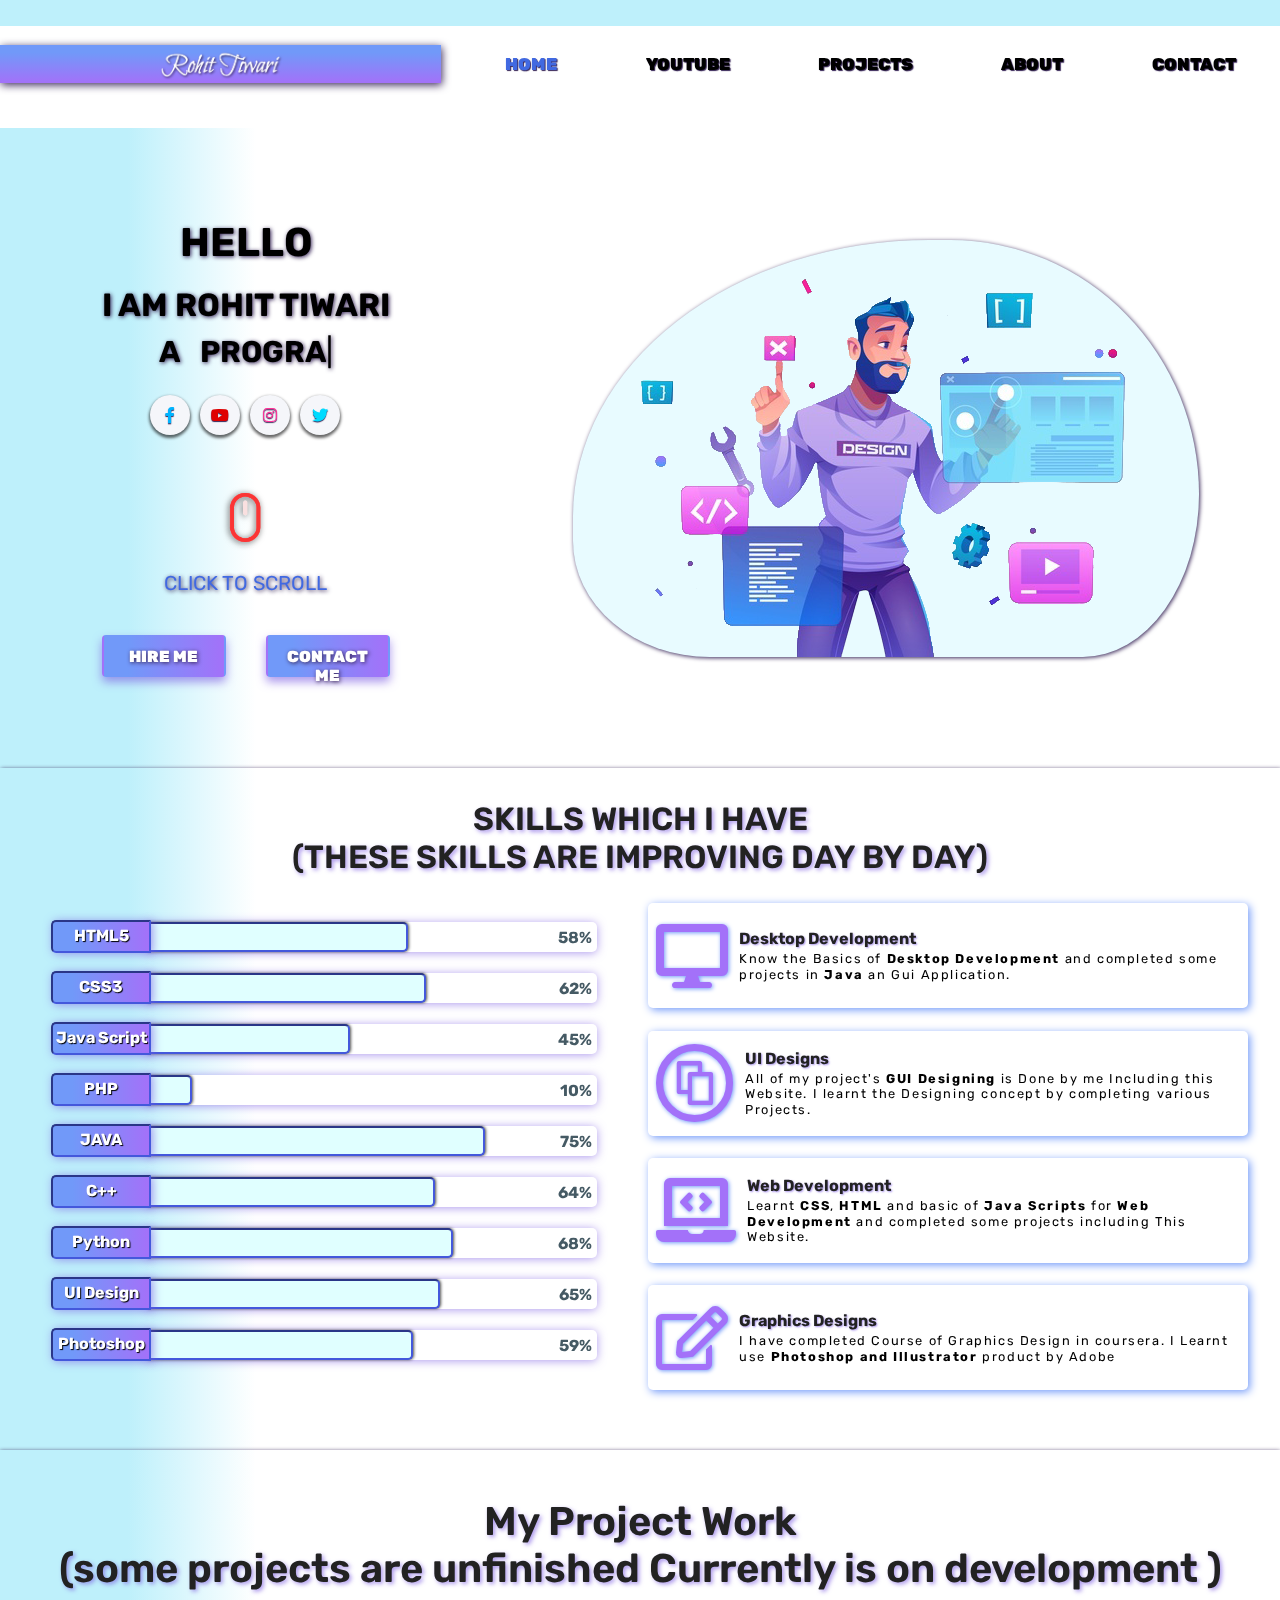
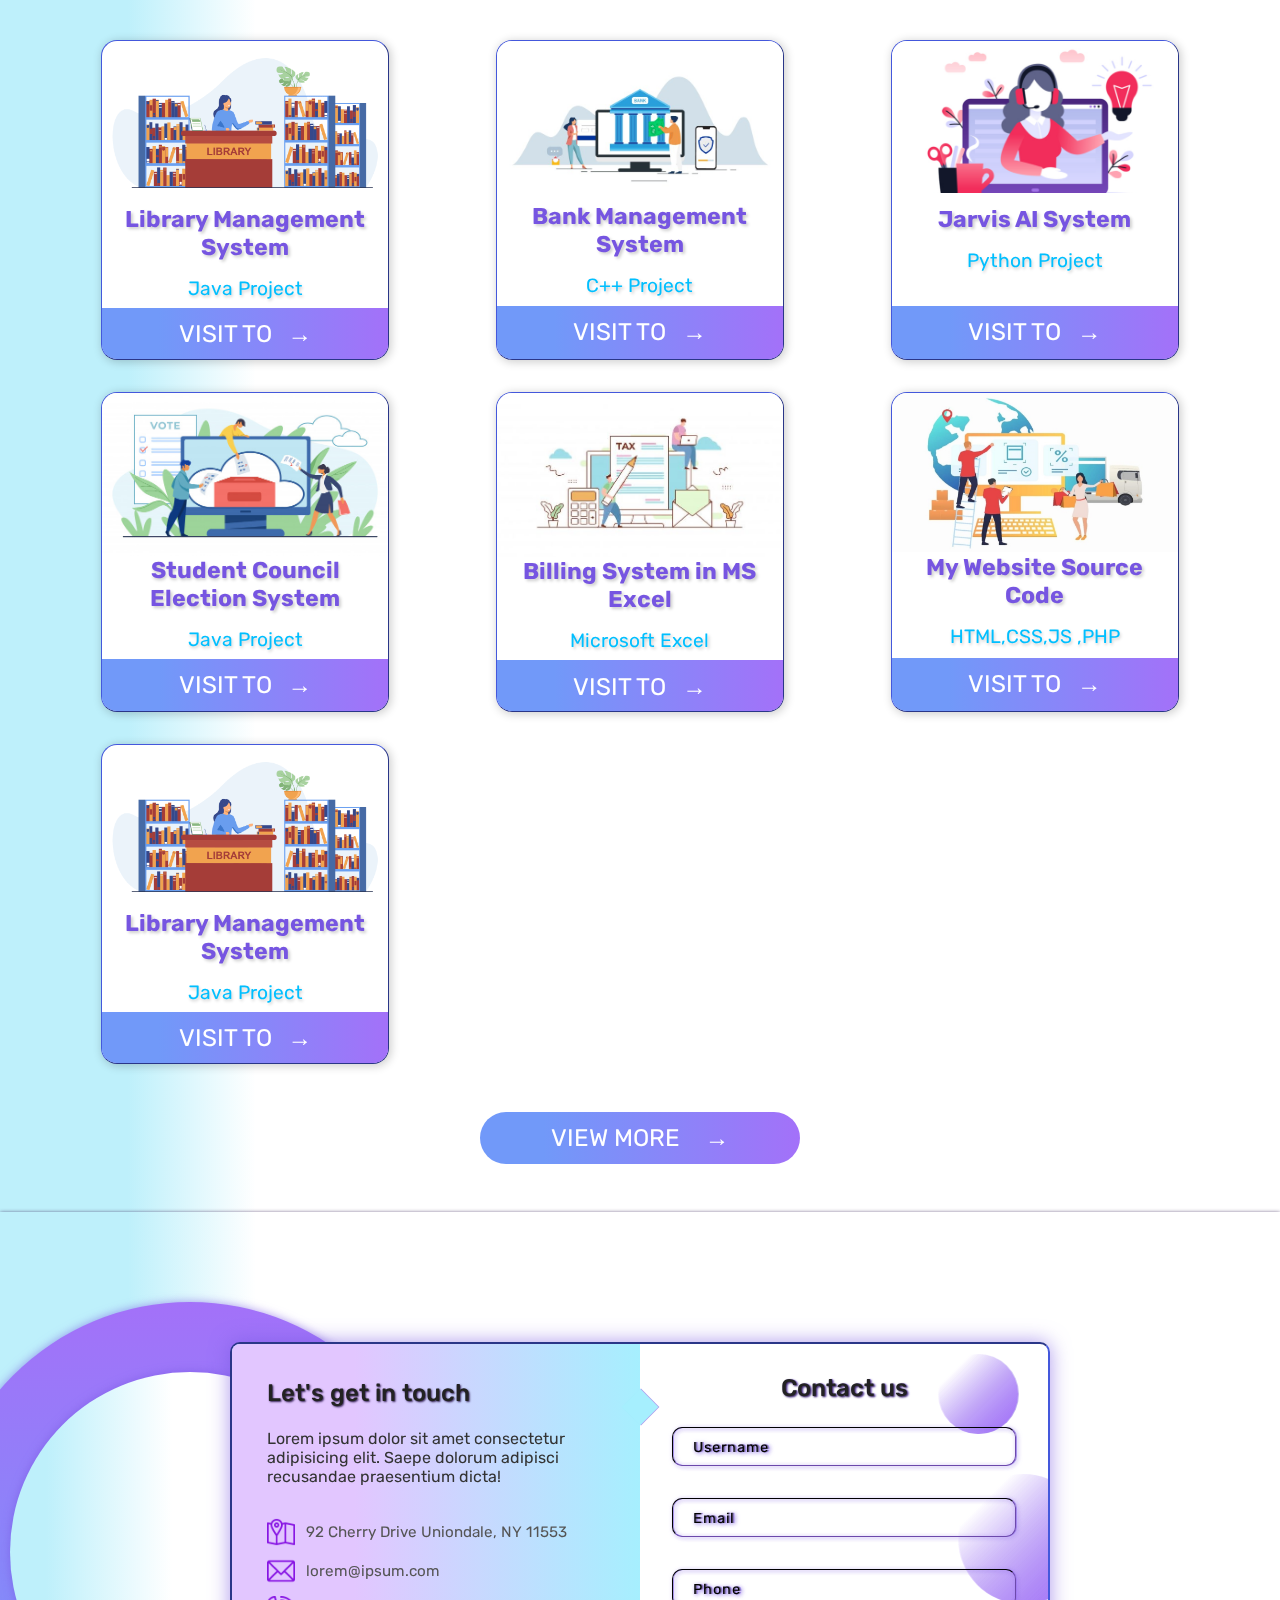
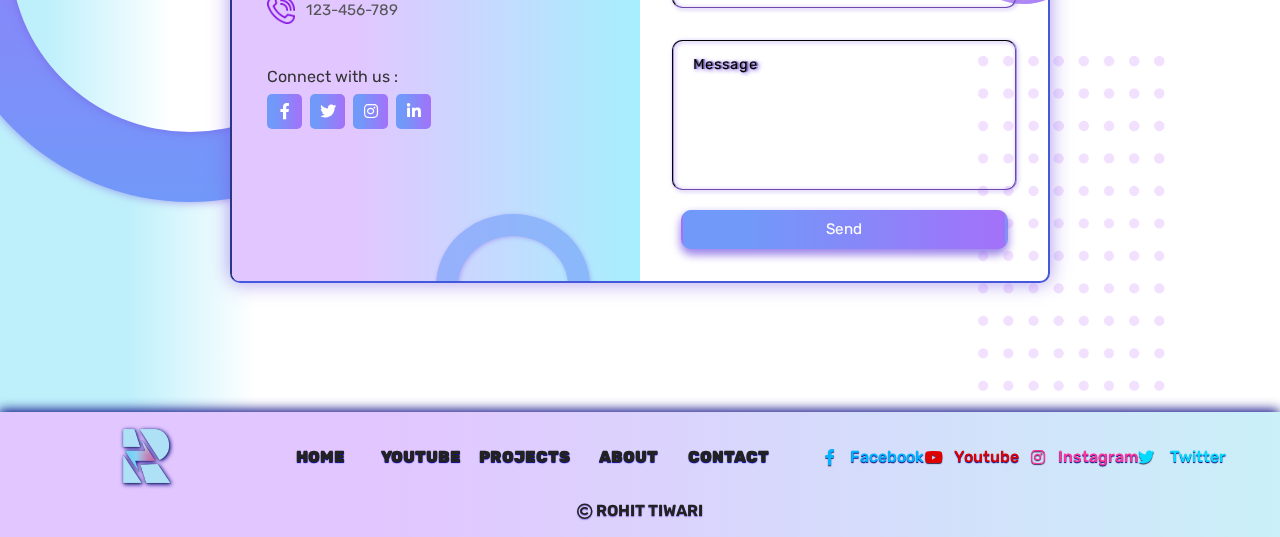
<file: index.html>
<!DOCTYPE html>
<html lang="en">
<head>
    <meta charset="utf-8">
    <meta http-equiv="X-UA-Compatible" content="IE=edge">
    <title>ROHIT TIWARI</title>
    <link rel="shortcut icon" href="./media/logo.png">
    <meta name="description" content="This is a Website for Tech and Gaming Youtuber Mr Rohit Tiwari. Website for Youtube Channel GT Hunter, Here all the Tech and Gaming Related information and Download links for all stuff used in the videos.">
    <meta name="viewport" content="width=device-width, initial-scale=1">
    <link rel="stylesheet" href="style.css">
    <link href="https://fonts.googleapis.com/css2?family=Rubik:wght@300&display=swap" rel="stylesheet">
    <link rel="stylesheet" href="https://pro.fontawesome.com/releases/v5.10.0/css/all.css" />
    <script type="text/javascript" src="./js/typed.js"></script>
    <script type="text/javascript" src="./js/aos.js"></script>
    <script src="https://code.jquery.com/jquery-3.6.0.js"></script>

</head>
<body onload="loader()" >

    <!----------------------Loader Of The Website--------------------------------->
    <div class="load" id='loading'>
        <img class="img" src="./media/loader.gif" alt="" />
    </div>
    <!----------------------Loader Of The Website--------------------------------->





    <!----------------------Header Section of the Website--------------------------------->
    <header>
        <section class="nav-section">
            <div class="logo">
                <img  src="./media/signature.png" alt="Rohit Tiwari" />
            </div>
            <nav>
                <a href="index.html">HOME</a>
                <a href="https://www.youtube.com">YOUTUBE</a>
                <a href="./project/projects.html">PROJECTS</a>
                <a href="#section-1">ABOUT</a>
                <a href="#contacts">CONTACT</a>
            </nav>
        </section>
        <main class ="main-head">
            <div class="left-side">
                <h3>Hello</h3>
                <h1>I am Rohit Tiwari</h1>
                <div class="type">
                    <h1 style="padding-right: 20px">A </h1>
                    <h1 class="typed-string"></h1>
                </div>
                <div class="back-base">
                    <a class="social facebook" href="https://www.facebook.com/gthunter.in" target="_blank">
                        <i class="fab fa-facebook-f fb"> </i></a>
                    <a class="social youtube" href="https://www.youtube.com/channel/UCxVkR8P6jKJsGHDd6ftiBJw" target="_blank">
                        <i class="fab fa-youtube yt"> </i></a>
                    <a class="social instagram insta" href="https://www.instagram.com/gthunter.in/" target="_blank">
                        <i class="fab fa-instagram"> </i></a>
                    <a class="social twitter tweet" href="https://twitter.com/YT_GTHunter" target="_blank">
                        <i class="fab fa-twitter"> </i></a>
                </div>
                <a class="scroll-im" href="#section-1"> <img class="scroll" src="./media/1.gif" alt="">
                    <div> Click To Scroll</div>
                </a>
                <div class="btn">
                    <a href="#contacts">Hire Me</a>
                    <a href="#contacts">Contact Me</a>
                </div>
            </div>
            <div class="right-side">
                <img  class="right-side-img" src="./media/Image%20Developer.png" alt="">
            </div>
        </main>
    </header>
    <!----------------------Header Section of the Website--------------------------------->



    <!---------------------- Section Skills-------------------------->
    <section id="section-1">
        <div>
            <h1 class="s-text">Skills Which I have<br>(These Skills Are improving day by day)</h1>
        </div>
        <div class="skill-main">
            <div class="l-card-1">
                <div class="main">
                    <div class="progress-bar">
                        <div class="title h-color">HTML5</div>
                        <div class="progress color html"></div>
                        <div class="progress_value hv">58%</div>
                    </div>
                    <div class="progress-bar">
                        <div class="title h-color">CSS3</div>
                        <div class="progress color css"></div>
                        <div class="progress_value csv">62%</div>
                    </div>
                    <div class="progress-bar">
                        <div class="title h-color">Java Script</div>
                        <div class="progress color js"></div>
                        <div class="progress_value jsv">45%</div>
                    </div>
                    <div class="progress-bar">
                        <div class="title h-color">PHP</div>
                        <div class="progress color php"></div>
                        <div class="progress_value phv">10%</div>
                    </div>

                    <div class="progress-bar">
                        <div class="title h-color">JAVA</div>
                        <div class="progress color java"></div>
                        <div class="progress_value jv">75%</div>
                    </div>

                    <div class="progress-bar">
                        <div class="title h-color">C++</div>
                        <div class="progress color cpp"></div>
                        <div class="progress_value cpv">64%</div>
                    </div>

                    <div class="progress-bar">
                        <div class="title h-color">Python</div>
                        <div class="progress color python"></div>
                        <div class="progress_value pv">68%</div>
                    </div>

                    <div class="progress-bar">
                        <div class="title h-color">UI Design</div>
                        <div class="progress color ui"></div>
                        <div class="progress_value uiv">65%</div>
                    </div>

                    <div class="progress-bar">
                        <div class="title h-color">Photoshop</div>
                        <div class="progress color ps"></div>
                        <div class="progress_value psv">59%</div>
                    </div>
                </div>
            </div>

            <div class="l-card-2">
                <div class="c-card">
                    <i class="fas fa-4x fa-desktop"></i>
                    <div class="c-con">
                        <h1>Desktop Development</h1>
                        <p>Know the Basics of <strong> Desktop Development</strong> and completed some projects in <strong>Java</strong> an Gui Application.</p>
                    </div>
                </div>
                <div class="c-card">
                    <i class="fab fa-5x fa-creative-commons-share"></i>
                    <div class="c-con">
                        <h1>UI Designs</h1>
                        <p>All of my project's <strong>GUI Designing</strong> is Done by me Including this Website. I learnt the Designing concept by completing various Projects.</p>
                    </div>
                </div>
                <div class="c-card">
                    <i class="fas fa-4x fa-laptop-code"></i>
                    <div class="c-con">
                        <h1>Web Development</h1>
                        <p>Learnt <strong>CSS</strong>, <strong>HTML</strong> and basic of <strong>Java Scripts</strong> for <strong>Web Development</strong> and completed some projects including This Website.</p>
                    </div>
                </div>
                <div class="c-card">
                    <i class="far fa-4x fa-edit"></i>
                    <div class="c-con">
                        <h1>Graphics Designs</h1>
                        <p>I have completed Course of Graphics Design in coursera. I Learnt use <strong>Photoshop and Illustrator</strong> product by Adobe</p>
                    </div>
                </div>
            </div>
        </div>
    </section>
    <!---------------------- Section Skills-------------------------->





    <!---------------------- Section My Projects-------------------------->
    <section id="section-2">

        <div class="service-head">
            <h1>My Project Work<br>(some projects are unfinished Currently is on development )</h1>
        </div>
        <main class="project-grid">
            <article class="project-cards">
                <img class="card-img" src="media/library.png" alt="">
                <div class="card-label">
                    <h1 class="title3"> Library Management System </h1>
                    Java Project
                </div>
                <a href="project/lms.html" class="card-bottom">Visit to <span>&rarr;</span></a>
            </article>
            <article class="project-cards">
                <img class="card-img" src="media/Bank.jpg" alt="">
                <div class="card-label">
                    <h1 class="title3"> Bank Management System </h1>
                    C++ Project
                </div>
                <a href="project/bms.html" class="card-bottom">Visit to <span>&rarr;</span></a>
            </article>
            <article class="project-cards">
                <img class="card-img" src="./media/jarvisai.jpg" alt="">
                <div class="card-label">
                    <h1 class="title3"> Jarvis AI System </h1>
                    Python Project
                </div>
                <a href="project/sec.html" class="card-bottom">Visit to <span>&rarr;</span></a>
            </article>
            <article class="project-cards">
                <img class="card-img" src="./media/elect.jpg" alt="">
                <div class="card-label">
                    <h1 class="title3">Student Council Election System</h1>
                    Java Project
                </div>
                <a href="project/sec.html" class="card-bottom">Visit to <span>&rarr;</span></a>
            </article>
            <article class="project-cards">
                <img class="card-img" src="./media/excel.jpg" alt="">
                <div class="card-label">
                    <h1 class="title3">Billing System in MS Excel</h1>
                    Microsoft Excel
                </div>
                <a href="project/sec.html" class="card-bottom">Visit to <span>&rarr;</span></a>
            </article>
            <article class="project-cards">
                <img class="card-img" src="./media/Website.jpg" alt="">
                <div class="card-label">
                    <h1 class="title3">My Website Source Code</h1>
                    HTML,CSS,JS ,PHP
                </div>
                <a href="project/sec.html" class="card-bottom">Visit to <span>&rarr;</span></a>
            </article>
            <article class="project-cards">
                <img class="card-img" src="./media/library.png" alt="">
                <div class="card-label">
                    <h1 class="title3">Library Management System</h1>
                    Java Project
                </div>
                <a href="project/sec.html" class="card-bottom">Visit to <span>&rarr;</span></a>
            </article>
        </main>
        <a class="view-more" href="project/projects.html">View More <span>&rarr;</span></a>
    </section>

    <!---------------------- Section My Projects-------------------------->


    <!---------------------- Section Contacts Section-------------------------->

    <div id ="contacts" class="container">
        <span class="big-circle"></span>
        <img src="media/shape.png" class="square" alt="" />
        <div class="form">
            <div class="contact-info">
                <h3 class="title1">Let's get in touch</h3>
                <p class="text">
                    Lorem ipsum dolor sit amet consectetur adipisicing elit. Saepe
                    dolorum adipisci recusandae praesentium dicta!
                </p>

                <div class="info">
                    <div class="information">
                        <img src="media/location.png" class="icon" alt="" />
                        <p>92 Cherry Drive Uniondale, NY 11553</p>
                    </div>
                    <div class="information">
                        <img src="media/email.png" class="icon" alt="" />
                        <p>lorem@ipsum.com</p>
                    </div>
                    <div class="information">
                        <img src="media/phone.png" class="icon" alt="" />
                        <p>123-456-789</p>
                    </div>
                </div>

                <div class="social-media">
                    <p>Connect with us :</p>
                    <div class="social-icons">
                        <a href="#">
                            <i class="fab fa-facebook-f"></i>
                        </a>
                        <a href="#">
                            <i class="fab fa-twitter"></i>
                        </a>
                        <a href="#">
                            <i class="fab fa-instagram"></i>
                        </a>
                        <a href="#">
                            <i class="fab fa-linkedin-in"></i>
                        </a>
                    </div>
                </div>
            </div>

            <div class="contact-form">
                <span class="circle one"></span>
                <span class="circle two"></span>

                <form onsubmit="return false" action="contact.php" method="post" autocomplete="off">
                    <h3 class="title1">Contact us</h3>
                    <div class="input-container">
                        <input type="text" name="name" class="input" />
                        <label >Username</label>
                    </div>
                    <div class="input-container">
                        <input type="email" name="email" class="input" />
                        <label >Email</label>
                    </div>
                    <div class="input-container">
                        <input type="tel" name="phone" class="input" />
                        <label >Phone</label>
                    </div>
                    <div class="input-container textarea">
                        <textarea name="message" class="input"></textarea>
                        <label >Message</label>
                    </div>
                    <input type="submit" name="submit" value="Send" class="btn1" />
                </form>
            </div>
        </div>
    </div>

    <!---------------------- Section Contacts Section-------------------------->

    <!---------------------Footer Section of The Website---------------------------->
    <footer>
        <div class="f-top">
            <img  class="img" src="./media/logo.png" alt="">
            <div class="fot-content">
                <div class="nav nav-foot">
                    <a href="index.html">HOME</a>
                    <a href="https://www.youtube.com">YOUTUBE</a>
                    <a href="./project/projects.html">PROJECTS</a>
                    <a href="">ABOUT</a>
                    <a href="#contacts">CONTACT</a>
                </div>
                <div class="back-base-1">
                    <a class="social facebook" href="https://www.facebook.com/gthunter.in" style="color: rgb(0, 180, 255);" target="_blank">
                        <i class="fab fa-facebook-f"> </i> Facebook</a>
                    <a class="social youtube" href="https://www.youtube.com/channel/UCxVkR8P6jKJsGHDd6ftiBJw" style=" color:  rgb(223, 0, 0);" target="_blank">
                        <i class="fab fa-youtube"> </i> Youtube</a>
                    <a class="social instagram" href="https://www.instagram.com/gthunter.in/" style="color: rgb(255, 51, 153);" target="_blank">
                        <i class="fab fa-instagram"> </i> Instagram</a>
                    <a class="social twitter" href="https://twitter.com/YT_GTHunter" style="color: rgb(0, 219, 255);" target="_blank">
                        <i class="fab fa-twitter"> </i> Twitter</a>
                </div>
            </div>
        </div>
        <div class="f-bottom">
            <i class="far fa-copyright"></i>
            <h4>ROHIT TIWARI</h4>
        </div>
    </footer>
    <!---------------------Footer Section of The Website---------------------------->




    <!---------------------------------- Java Script------------------------------->
    <script src="js/app.js"></script>
    <script type="text/javascript">
        // Script to initialize AOS module
        AOS.init({
            offset: 250,
            duration: 800,

        });

        // Script for preloader
        function loader() {
            let preloader = document.getElementById("loading");
            preloader.style.display = 'none';
        }

        // Script script for auto type effect
        new Typed('.typed-string', {
            strings: ['PROGRAMMER', 'YOUTUBER', 'DESIGNER', 'GAMER', 'DEVELOPER', 'TECHNOPHILE'],
            loop: true,
            typeSpeed: 50,
            backSpeed: 50,
            startDelay: 500,
            backDelay: 1000,
        });


        // Script for animating skill bar
        $(document).ready(function (){

            $('.html').animate({width:'58%'},1000)
            $('.css').animate({width:'62%'},1000)
            $('.js').animate({width:'45%'},1000)
            $('.php').animate({width:'10%'},1000)
            $('.java').animate({width:'75%'},1000)
            $('.cpp').animate({width:'64%'},1000)
            $('.python').animate({width:'68%'},1000)
            $('.ui').animate({width:'65%'},1000)
            $('.ps').animate({width:'59%'},1000)
        });



    </script>

</body>
</html>
</file>
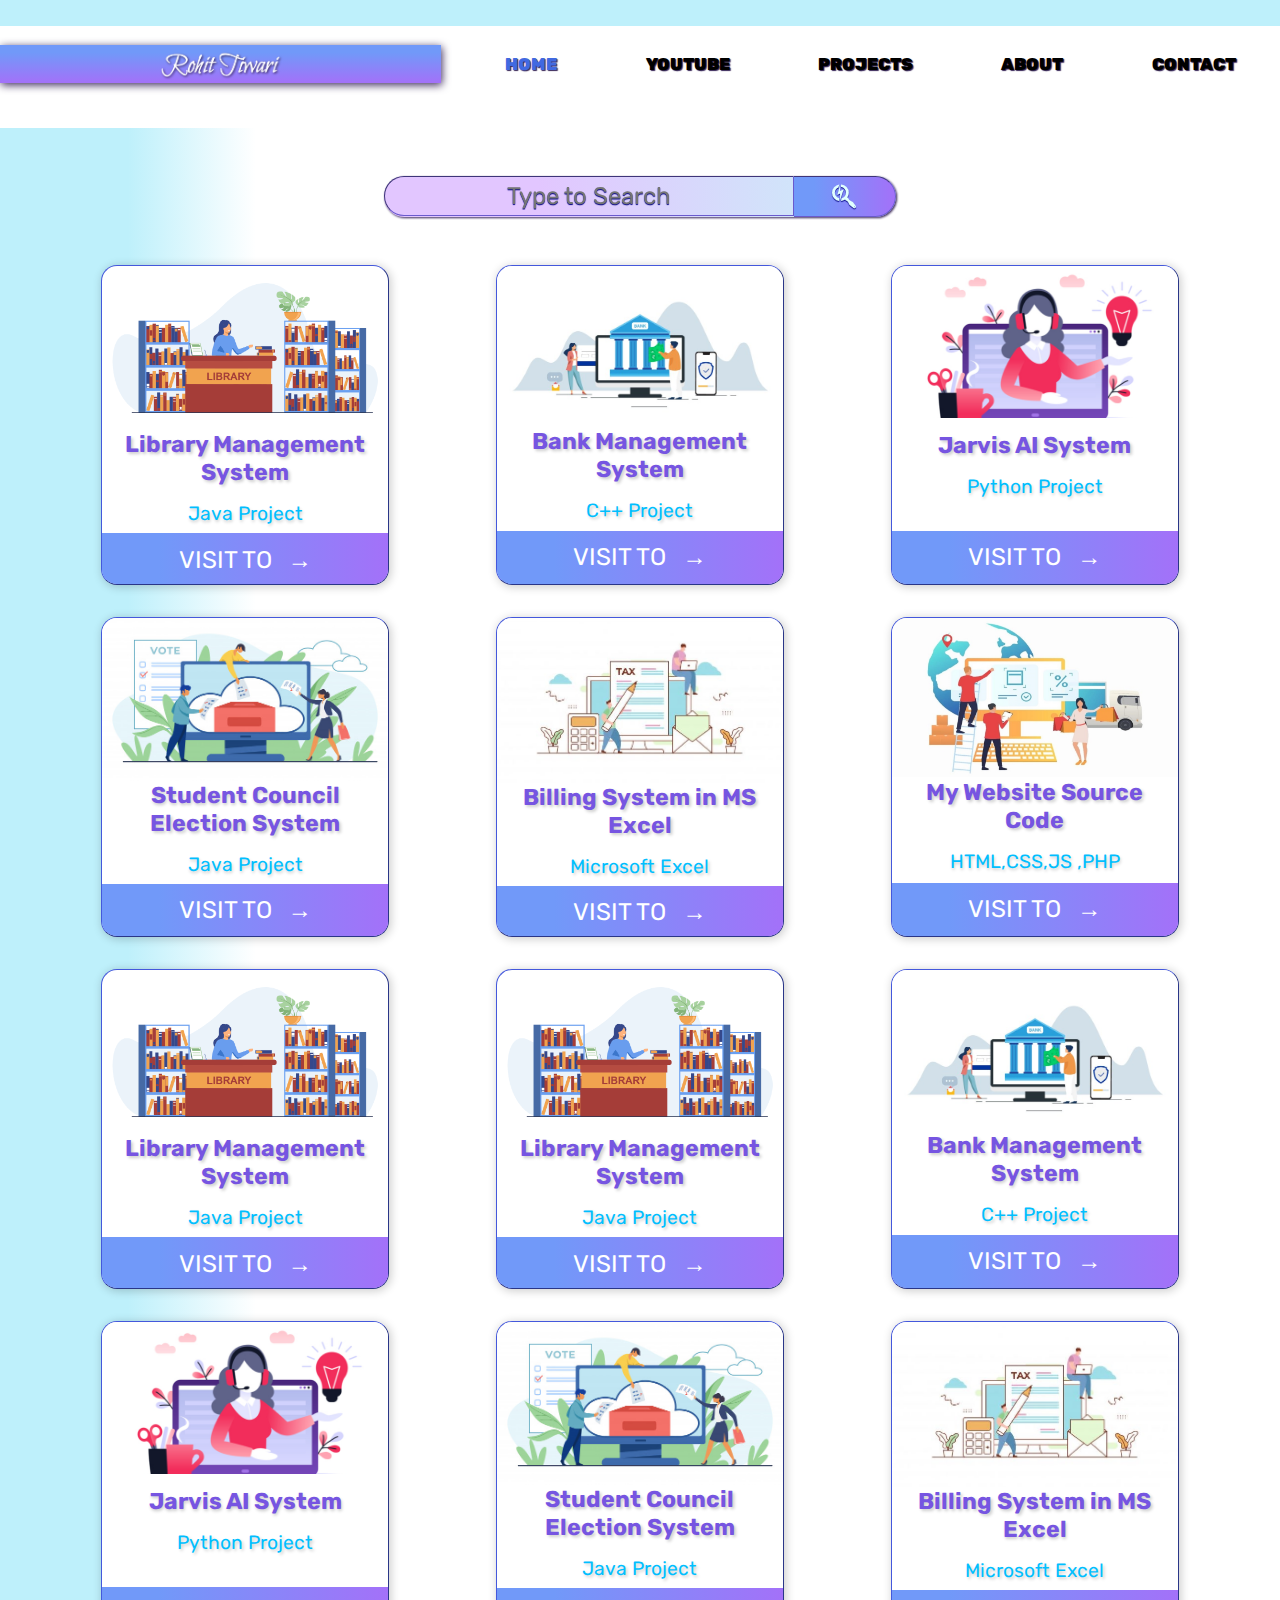
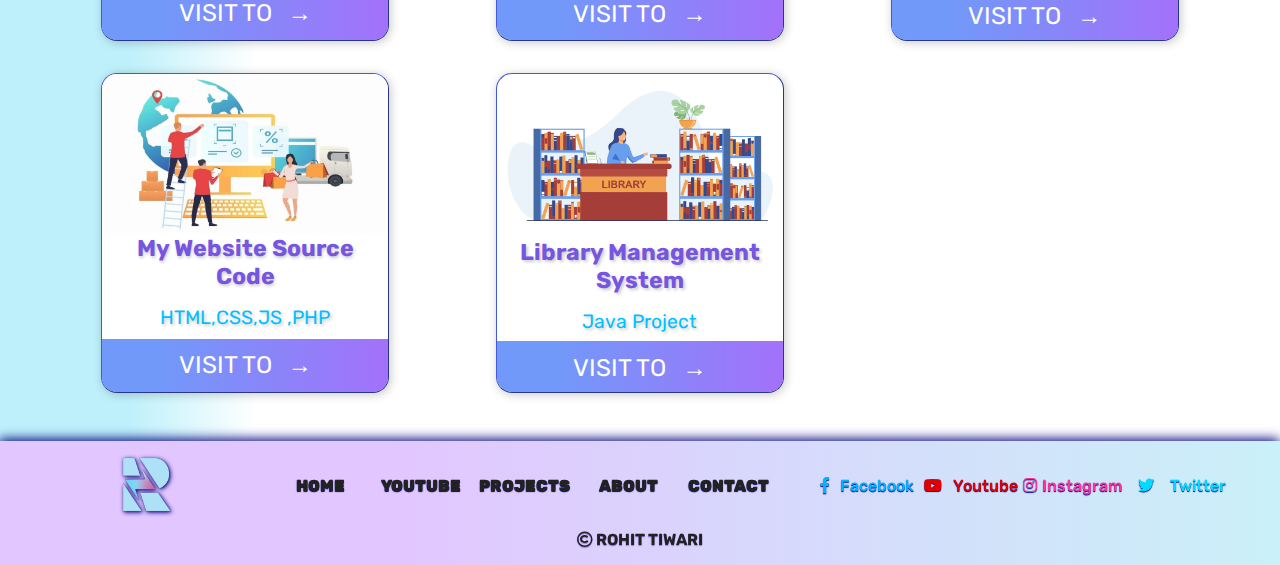
<file: project/projects.html>
<!DOCTYPE html>
<html lang="en">
<head>
    <meta charset="UTF-8">
    <link rel="shortcut icon" href="../media/logo.png">
    <meta name="description" content="This is a Website for Tech and Gaming Youtuber Mr Rohit Tiwari. Website for Youtube Channel GT Hunter, Here all the Tech and Gaming Related information and Download links for all stuff used in the videos.">
    <meta name="viewport" content="width=device-width, initial-scale=1">
    <title>Check</title>
    <link rel="stylesheet" href="main.css">
    <link href="https://fonts.googleapis.com/css2?family=Rubik:wght@300&display=swap" rel="stylesheet">
    <link rel="stylesheet" href="https://pro.fontawesome.com/releases/v5.10.0/css/all.css" />
    <script src="search.js"></script>
    <script src="https://code.jquery.com/jquery-3.6.0.js"></script>
</head>
<body onload="loader()">


<!----------------------Loader Of The Website--------------------------------->
<div class="load" id='loading'>
    <img class="img" src="../media/loader.gif" alt="" />
</div>
<!----------------------Loader Of The Website--------------------------------->


<section id="section-2">
    <header>
        <section class="nav-section">
            <div class="logo">
                <img  src="../media/signature.png" alt="Rohit Tiwari" />
            </div>
            <nav>
                <a href="../index.html">HOME</a>
                <a href="https://www.youtube.com">YOUTUBE</a>
                <a href="#section-2">PROJECTS</a>
                <a href="">ABOUT</a>
                <a href="#">CONTACT</a>
            </nav>
        </section>
    </header>
    <div class="search-bar">
        <label class="search-label">
            <input onkeydown="search()" onkeyup="search()" type="text" id="search" placeholder="Type to Search"><button onclick="search()" class="search-btn"><i class="fab fa-searchengin fa-2x"></i></button>
        </label>
    </div>
    <main class="project-grid">
        <article class="project-cards">
            <img class="card-img" src="../media/library.png" alt="">
            <div class="card-label">
                <h1 class="title3"> Library Management System </h1>
                Java Project
            </div>
            <a href="../project/projects.html" class="card-bottom">Visit to <span>&rarr;</span></a>
        </article>
        <article class="project-cards">
            <img class="card-img" src="../media/Bank.jpg" alt="">
            <div class="card-label">
                <h1 class="title3"> Bank Management System </h1>
                C++ Project
            </div>
            <a href="../project/projects.html" class="card-bottom">Visit to <span>&rarr;</span></a>
        </article>
        <article class="project-cards">
            <img class="card-img" src="../media/jarvisai.jpg" alt="">
            <div class="card-label">
                <h1 class="title3"> Jarvis AI System </h1>
                Python Project
            </div>
            <a href="../project/sec.html" class="card-bottom">Visit to <span>&rarr;</span></a>
        </article>
        <article class="project-cards">
            <img class="card-img" src="../media/elect.jpg" alt="">
            <div class="card-label">
                <h1 class="title3">Student Council Election System</h1>
                Java Project
            </div>
            <a href="../project/sec.html" class="card-bottom">Visit to <span>&rarr;</span></a>
        </article>
        <article class="project-cards">
            <img class="card-img" src="../media/excel.jpg" alt="">
            <div class="card-label">
                <h1 class="title3">Billing System in MS Excel</h1>
                Microsoft Excel
            </div>
            <a href="../project/sec.html" class="card-bottom">Visit to <span>&rarr;</span></a>
        </article>
        <article class="project-cards">
            <img class="card-img" src="../media/Website.jpg" alt="">
            <div class="card-label">
                <h1 class="title3">My Website Source Code</h1>
                HTML,CSS,JS ,PHP
            </div>
            <a href="../project/sec.html" class="card-bottom">Visit to <span>&rarr;</span></a>
        </article>
        <article class="project-cards">
            <img class="card-img" src="../media/library.png" alt="">
            <div class="card-label">
                <h1 class="title3">Library Management System</h1>
                Java Project
            </div>
            <a href="../project/sec.html" class="card-bottom">Visit to <span>&rarr;</span></a>
        </article>
        <article class="project-cards">
            <img class="card-img" src="../media/library.png" alt="">
            <div class="card-label">
                <h1 class="title3"> Library Management System </h1>
                Java Project
            </div>
            <a href="../project/projects.html" class="card-bottom">Visit to <span>&rarr;</span></a>
        </article>
        <article class="project-cards">
            <img class="card-img" src="../media/Bank.jpg" alt="">
            <div class="card-label">
                <h1 class="title3"> Bank Management System </h1>
                C++ Project
            </div>
            <a href="../project/projects.html" class="card-bottom">Visit to <span>&rarr;</span></a>
        </article>
        <article class="project-cards">
            <img class="card-img" src="../media/jarvisai.jpg" alt="">
            <div class="card-label">
                <h1 class="title3"> Jarvis AI System </h1>
                Python Project
            </div>
            <a href="../project/sec.html" class="card-bottom">Visit to <span>&rarr;</span></a>
        </article>
        <article class="project-cards">
            <img class="card-img" src="../media/elect.jpg" alt="">
            <div class="card-label">
                <h1 class="title3">Student Council Election System</h1>
                Java Project
            </div>
            <a href="../project/sec.html" class="card-bottom">Visit to <span>&rarr;</span></a>
        </article>
        <article class="project-cards">
            <img class="card-img" src="../media/excel.jpg" alt="">
            <div class="card-label">
                <h1 class="title3">Billing System in MS Excel</h1>
                Microsoft Excel
            </div>
            <a href="../project/sec.html" class="card-bottom">Visit to <span>&rarr;</span></a>
        </article>
        <article class="project-cards">
            <img class="card-img" src="../media/Website.jpg" alt="">
            <div class="card-label">
                <h1 class="title3">My Website Source Code</h1>
                HTML,CSS,JS ,PHP
            </div>
            <a href="../project/sec.html" class="card-bottom">Visit to <span>&rarr;</span></a>
        </article>
        <article class="project-cards">
            <img class="card-img" src="../media/library.png" alt="">
            <div class="card-label">
                <h1 class="title3">Library Management System</h1>
                Java Project
            </div>
            <a href="../project/sec.html" class="card-bottom">Visit to <span>&rarr;</span></a>
        </article>
    </main>

<!---------------------Footer Section of The Website---------------------------->
    <footer>
        <div class="f-top">
            <img  class="img" src="../media/logo.png" alt="">
            <div class="fot-content">
                <div class="nav nav-foot">
                    <a href="../index.html">HOME</a>
                    <a href="https://www.youtube.com">YOUTUBE</a>
                    <a href="#section-2">PROJECTS</a>
                    <a href="">ABOUT</a>
                    <a href="#">CONTACT</a>
                </div>
                <div class="back-base-1">
                    <a class="social facebook" href="https://www.facebook.com/gthunter.in" style="color: rgb(0, 180, 255);" target="_blank">
                        <i class="fab fa-facebook-f"> </i> Facebook</a>
                    <a class="social youtube" href="https://www.youtube.com/channel/UCxVkR8P6jKJsGHDd6ftiBJw" style=" color:  rgb(223, 0, 0);" target="_blank">
                        <i class="fab fa-youtube"> </i> Youtube</a>
                    <a class="social instagram" href="https://www.instagram.com/gthunter.in/" style="color: rgb(255, 51, 153);" target="_blank">
                        <i class="fab fa-instagram"> </i> Instagram</a>
                    <a class="social twitter" href="https://twitter.com/YT_GTHunter" style="color: rgb(0, 219, 255);" target="_blank">
                        <i class="fab fa-twitter"> </i> Twitter</a>
                </div>
            </div>
        </div>
        <div class="f-bottom">
            <i class="far fa-copyright"></i>
            <h4>ROHIT TIWARI</h4>
        </div>
    </footer>

</section>

<script>
    // Script for preloader
    function loader() {
    let preloader = document.getElementById("loading");
    preloader.style.display = 'none';
    }
</script>
</body>
</html>
</file>
<file: style.css>
html{
    scroll-behavior: smooth;
}

*{
    padding: 0;
    margin: 0;
    font-family: 'Rubik', sans-serif;
    -webkit-box-sizing: border-box;
    -moz-box-sizing: border-box;
    box-sizing: border-box;
}
::-webkit-scrollbar{
    width: 0.5rem;
    height: 0.5rem;
}
::-webkit-scrollbar-thumb{
    border-radius: 1rem;
    background-image: linear-gradient(to right,#7199F9 20% , #A371F9 ),radial-gradient(circle at top left,#7199F9,#A371F9 );
}
::-webkit-scrollbar-thumb:hover{
    border: 2px solid #4458dc;
    background-image: none;
    background-color: lightskyblue;
}

#loading {
    position: fixed;
    width: 100%;
    height: 100vh;
    background: #fff;
    z-index: 99999;
    display: flex;
    justify-content: center;
    align-items: center;
}


.load .img{
    width: 10%;
}



/* ************HEADER AND NAV SECTION ***************/
header{
    width: 100%;
    background-image: linear-gradient(to left,#fff 80%, #BEF0FB 90%);
    filter: drop-shadow(1px 1px 2px #372557);
    overflow: hidden;
}

.nav-section{
    width: 100%;
    height: 8rem;
    display: flex;
    justify-content: center;
    background-image: linear-gradient(to top,#fff 80% , #BEF0FB 20%);
    align-items: center;
}


.logo{
    margin-right: 20px;
    width: 35%;
    color: #fff;
    background-image: linear-gradient(#7199F9 20% , #A371F9 );
    display: flex;
    justify-content: center;
    filter: drop-shadow(1px 2px 4px #372557);
}

.logo img{
    padding: 5px;
    width: 30%;
    animation: custom  2s  linear infinite alternate;
    filter: drop-shadow(1px 1px 1px #372557);
}

@keyframes custom {
    from
    {
        padding-left: 10%;
    }
    to {
        padding-right: 10%;
    }
}

nav{
    width: 65%;
    display: flex;
    justify-content: space-around;
}

nav a{
    text-decoration: none;
    color: #000;
    text-transform: uppercase;
    font-weight: 900;
    font-size: 17px;
    position: relative;
    text-shadow: 1px 1px 1px #372557;
}
nav a:hover{
    color: slateblue;
}

nav a:first-child{
    color: royalblue;
}

nav a:before{
    content: "";
    position: absolute;
    top: 110%;
    left: -4%;
    width: 0;
    height: 2px;
    border-bottom: 3px solid slateblue;
    transition: all 0.2s linear;
 }

nav a:hover:before{
    width: 110%;
}

.main-head{
    height: 40rem;
    display: flex;
    justify-content: space-around;
    align-items: center;
}

.right-side{
    display: flex;
    justify-content: center;
    align-items: center;
    border-radius: 86% 60% 28% 33% / 100% 92% 59% 42%  ;
    background-color: #e8fbff;
    filter: drop-shadow(1px 1px 2px #372557);
}

.left-side{
    display: flex;
    text-shadow: 1px 1px 4px #372557;
    justify-content: center;
    align-items: center;
    flex-direction: column;
    color:#000;
    text-transform: uppercase;
}

.left-side h3{
    font-size: 40px;
    margin-bottom: 20px;
    text-align: left;
    position: relative;
}

.left-side h3:after{
    content: "";
    width: 450px;
    height: 3px;
    position: center;
    top: 54%;
    left:13%;
    background-color: #000;
}

.left-side .type{
    font-size: 30px;
    display: flex;
    align-items: center;
}
.left-side .type h1{
    font-size: 30px;
    margin:10px 0;
}

.scroll {
    margin-top: 40px;
    margin-bottom: 20px;
    position: center;
    width: 35px;
    filter: drop-shadow(-1px 1px 3px rgba(0, 0, 0,.6));
}

.scroll-im {
    text-decoration: none;
    text-align: center;
    color: royalblue;
    font-size: 20px;
}

.scroll-im:hover {
    text-decoration: none;
    color: rgb(7, 205, 255);
}
.btn{
    margin-top: 40px;
    display: grid;
    place-items: center;
    grid-template-columns: repeat(2,1fr);
}
.btn a{
    text-decoration: none;
    text-transform: uppercase;
    padding: 10px 10px;
    font-weight: 900;
    font-size: 16px;
    margin: 0 20px;
    text-align: center;
    color: #fff;
    width: 100px;
    height: 18px;
    display: inline-block;
    box-sizing: content-box;
    border-radius: 4px;
    border: double 2px  transparent;
    background-image: linear-gradient(to right,#7199F9 20% , #A371F9 ),radial-gradient(circle at top left,#7199F9,#A371F9 );
    box-shadow: 0 5px 10px rgba(118,85,225,.6);
}

.btn a:hover{
    border: 2px solid #4458dc;
    color: #222;
    background-image: none;
    background-color: lightcyan;
    text-shadow: 1px 1px 2px #372557;
}


.back-base {
    margin: 10px 0;
    display: flex;
    justify-content: center;
    align-items: center;
    width: 80%;
}

.social {
    position: relative;
    background-color: #f5f6fa;
    width: 40px;
    height: 40px;
    border-radius: 20px;
    margin: 5px;
    box-shadow: 0 2px 3px 1px rgba(0, 0, 0,.6);
    transition: all 0.2s linear;
}

.social:hover {
    transform: scale(1.2);
}

.social i {
    text-align: center;
    width: 40px;
    height: 40px;
    line-height: 40px;
    text-shadow: 0 1px 1px #372557;
    transition: all 0.2s linear;
}

.social i:hover {
    transform: scale(1.4);
}

.fb {
    color: rgb(0, 180, 255);
}

.yt {
    color:  rgb(223, 0, 0);
}

.insta {
    color: rgb(255, 51, 153);
}

.tweet {
    color: rgb(0, 219, 255);
}
/*head Section media Query*/

@media (max-width: 990px) {
    .nav-section{
        flex-direction: column;
    }
    .nav-section .logo
    {
        width: 110%;
        margin-bottom: 1rem;
    }
    .right-side
    {
        display: none;
    }
}
@media (max-width: 690px) {
    .nav-section{
        flex-direction: column;
        height: 5rem;
    }
    .logo
    {
        height: 3rem;
        padding: 0 2rem;
    }
    .logo img
    {
        width: 15rem;
    }
    .nav-section .logo
    {
        width: 110%;
        margin-bottom: 1rem;
    }
    .nav-section nav
    {
        display: none;
    }
}
/* ************HEADER AND NAV SECTION ***************/


/* ************SECTION 1 SKILL SECTION ***************/
#section-1{
    display: grid;
    place-items: center;
    padding: 2rem;
    background-image: linear-gradient(to left,#fff 80%, #BEF0FB 90%);
    filter: drop-shadow( 1px 1px 2px #372557);
    overflow: hidden;
}
.skill-main
{
    display: grid;
    place-items: center;
    grid-template-columns: repeat(2,1fr);
    gap:1rem;
}
.skill-main .l-card-1, .skill-main .l-card-2 {
    width: 100%;
    margin: 1rem;
    display:grid;
    place-items: center;

}


#section-1 .s-text{
    width: 80vw;
    font-weight: 600;
    font-size: 2rem;
    color: #222;
    text-transform: uppercase;
    text-shadow: 2px 2px 4px rgba(118,85,225,.6);
    text-align: center;
}

.main{
    width: 100%;
    display: grid;
    place-items: center;
}
.progress-bar{
    margin-top: 5px;
    position: relative;
    width: 75%;
    height: 30px;
    display: inline-block;
    background: white;
    margin-left: 5rem;
    margin-bottom: 1rem;
    border-top-right-radius: 5px;
    border-bottom-right-radius: 5px;
    box-shadow: 0 1px 10px rgba(118,85,225,.6);
    transition: all 0.2s linear;
}


.title{
    position: absolute;
    width: 100px;
    margin-top: -2px;
    z-index: 10000;
    height: 33px;
    display: block;
    text-align: center;
    font-weight: bold;
    color: #ffffff;
    line-height: 1.8;
    margin-left: -6rem;
    border-top-left-radius: 5px;
    border-bottom-left-radius: 5px;
    box-shadow: 2px 1px 10px rgba(118,85,225,.6);
    text-shadow: 1px 1px 1px #000000;
}



.progress_value{
    position: relative;
    float: right;
    padding-right: 5px;
    line-height: 2;
    font-weight: bold;
    color: #455A64;
    z-index: 10000;
}

.progress{
    height: 30px ;
    position: absolute;
    border-top-right-radius: 5px;
    border-bottom-right-radius: 5px;
    box-shadow: 1px 0 3px #555;
    border: 2px inset #4458dc;
}
.h-color{
    border: 2px inset #4458dc;
    color: #fff;
    background-image: linear-gradient(to right,#7199F9 20% , #A371F9 ),radial-gradient(circle at top left,#7199F9,#A371F9 );
}
.progress-bar:hover , .h-color:hover{
    transform: scale(1.05);
}
.color{
    background-color: lightcyan;
}

.c-card{
    width: 100%;
    height: 105px;
    display: flex;
    justify-content: center;
    align-items: center;
    border-radius: 5px;
    background: white;
    box-shadow: 2px 2px 8px #7199F9 ;
    padding:.5rem;
    margin: 0.7rem 0;
    transition: all 0.2s linear;
}

.c-card:hover{
    transform: scale(1.04);
    border: 3px inset #4458dc;
}

.fa-desktop, .fa-creative-commons-share,.fa-laptop-code,.fa-edit{
    color: #A371F9 ;
     filter: drop-shadow(1px 1px 2px #7199F9 );
}

.c-con{
    margin-left: 0.7rem;
}

.c-con h1{
    color: #222;
    text-shadow: 1px 1px 2px rgba(118,85,225,.6);
    margin-bottom:  3px;
    font-size: 100%;
}
.c-con p{
    line-height: 1.2;
    letter-spacing: 0.1rem;
    font-size: 80%;
}
/*skill Section media Query*/

@media (max-width: 766px) {
    .skill-main
    {
        grid-template-columns: none;
    }
    .c-card
    {
        width: 90%;
    }
}
@media (max-width: 480px) {

    .c-card
    {
        width: 100%;
        height: 8rem;
    }
    #section-1 .s-text{
        font-weight: 500;
        font-size: 1.5rem;
    }
}
/* ************SECTION 1 SKILL SECTION ***************/



/* ************ MY PROJECT SECTION ***************/
#section-2{
    background-image: linear-gradient(to left,#fff 80%, #BEF0FB 90%);
    filter: drop-shadow( 0 1px 2px #372557);
    display:grid;
    place-items: center;
    width:100%;
    overflow: hidden;
    row-gap: 3rem;
    padding: 3rem 0;
}
.service-head h1{
    font-size: 2.5rem;
    font-weight: 600;
    text-align: center;
    color: #222;
    text-shadow: 2px 2px 4px rgba(118,85,225,.6);
}
.view-more
{
    background-image: linear-gradient(to right,#7199F9 20% , #A371F9 ),radial-gradient(circle at top left,#7190F9,#A371F9 );
    transition: 0.21s;
    width: 20rem;
    border-radius: 5vh;
    text-transform: uppercase;
    text-align: center;
    padding: .8rem;
    font-size: 1.5rem;
    color: #fff;
    height:3.3rem;
    text-decoration: none;
}
.view-more span{
     margin-left: 1.2rem;
     transition: 0.21s;
}

.view-more:hover,.view-more:active{
    background-image: linear-gradient(135deg, rgba(163, 0, 62, 0.562), rgba(172, 2, 187, 0.664));
    text-shadow: 1px 1px 2px navy;
    border: outset 0.12rem  #4458dc;
}
.view-more:hover span,.view-more:active span{
    text-shadow: 1px 1px 2px navy;
    margin-left: 2.5rem;
    margin-top: -0.2rem;
}
.project-grid
{
    width: 90% ;
    display: grid;
    grid-template-columns: repeat(4,1fr);
    gap: 2rem;
    place-items: center;
}
.project-cards
{
    background: white;
    box-shadow: 0.1rem 0.1rem 0.6rem rgba(0,0,0,0.2);
    border-radius: 1rem;
    width: 18rem;
    height: 20rem;
    display: grid;
    transition: .3s all ease-in-out;
    overflow: hidden;
    border: 0.1rem outset #4458dc;
}
.project-cards:hover
{
    box-shadow: 0.2rem 0.2rem 0.8rem rgba(0,0,0,0.2);
    transform: scale(1.04);
}

.project-cards .card-img
{
    width:100%
}
.project-cards .card-label
{
    width:100%;
    color:deepskyblue;
    padding: 0 1rem;
    font-size: 120%;
    text-shadow: 0.1rem 0.1rem 0.2rem rgba(0,0,0,0.2);
    text-align: center;
    margin-bottom: 0.5rem;
}
.card-label h1
{
    color: rgb(118,85,225);
    margin-bottom: 1rem;
    font-size: 120%;
}
.card-bottom
{
    width: 100%;
    background-image: linear-gradient(to right,#7199F9 20% , #A371F9 ),radial-gradient(circle at top left,#7199F9,#A371F9 );
    transition: 0.2s;
    text-transform: uppercase;
    font-size: 1.5rem;
    place-self: end;
    display: flex;
    justify-content: center;
    align-items: center;
    color: #fff;
    height:3.3rem;
    text-decoration: none;
}
.card-bottom span{
    margin-left: 1rem;
    transition: 0.2s;
}

.card-bottom:hover,.card-bottom:active{
    background-image: linear-gradient(135deg, rgba(163, 0, 62, 0.562), rgba(172, 2, 187, 0.664));
    text-shadow: 1px 1px 2px navy;
    border-top: outset 0.12rem  #4458dc;
}
.card-bottom:hover span,.card-bottom:active span{
    text-shadow: 1px 1px 2px navy;
    margin-left: 1.5rem;
    margin-top: -0.12rem;
}

/*My Project Section media Query*/
@media (max-width: 1335px) {
    .project-grid {
        grid-template-columns: repeat(3, 1fr);
    }
}
@media (max-width: 990px) {
    .project-grid {
        grid-template-columns: repeat(2, 1fr);
    }
}
@media (max-width: 690px) {
    .project-grid {
        grid-template-columns: repeat(1, 1fr);
    }
    .service-head h1{
        font-size: 1.5rem;
        font-weight: 400;
    }
}

/*  -=------------MY PROJECT Section-------------*/




/*!* -=------------Contact Section------------- *!*/

.container {
    position: relative;
    width: 100%;
    height:50rem;
    padding: 2rem;
    background-image: linear-gradient(to left,#fff 80%, #BEF0FB 90%);
    overflow: hidden;
    display: flex;
    align-items: center;
    filter: drop-shadow( 0 1px 2px #372557);
    justify-content: center;
}

.form {
    width: 100%;
    max-width: 820px;
    border-radius: 10px;
    box-shadow: 0 0 20px rgba(118,85,225,.6);
    z-index: 1000;
    overflow: hidden;
    border: 2px inset #4458dc;
    display: grid;
    grid-template-columns: repeat(2, 1fr);
    transition: 0.2s all ease-in-out;
}
.contact-form {
    filter: drop-shadow(1px 0 0 rgba(118,85,225,.6));
    position: relative;
}

.circle {
    border-radius: 50%;
    background: linear-gradient(135deg, transparent 20%, #A371F9);
    position: absolute;
}

.circle.one {
    width: 130px;
    height: 130px;
    top: 130px;
    right: -40px;
}

.circle.two {
    width: 80px;
    height: 80px;
    top: 10px;
    right: 30px;
}



form {
    padding: 2rem 2rem;
    width: 100%;
    z-index: 10;
    display: flex;
    flex-wrap: wrap;
    justify-content: center;
    align-items: center;
    overflow: hidden;
}

.title1 {
    color: #222;
    font-weight: 500;
    font-size: 1.5rem;
    line-height: 1;
    margin-bottom: 0.7rem;
    text-shadow: 1px 1px 2px #372557;
}

.input-container {
    position: relative;
    width: 100%;
    filter: drop-shadow(1px 1px 2px rgba(118,85,225,.6));
    margin: 1rem 0;
}

.input {
    width: 100%;
    background: none;
    padding: 0.6rem 1.2rem;
    color: #222;
    font-weight: 500;
    font-size: 0.95rem;
    letter-spacing: 0.5px;
    outline: none;
    border-radius: 10px;
    border:  1px inset #372557;
    transition: 0.3s;
}
textarea:focus, input:focus{
    outline: none;
}
textarea.input {
    padding: 0.8rem 1.2rem;
    min-height: 150px;
    resize: none;
    overflow-y: auto;
}

.input-container label {
    letter-spacing: 1px;
    position: absolute;
    top: 50%;
    left: 15px;
    transform: translateY(-50%);
    padding: 0 0.4rem;
    text-shadow: 1px 0 0 #726983;
    font-size: 0.9rem;
    font-weight: 400;
    pointer-events: none;
    z-index: 1000;
    transition: 0.5s;
}

.input-container.textarea label {
    top: 1rem;
    transform: translateY(0);
}

.btn1 {
    padding: 0.6rem 1.3rem;
    background-color: #fff;
    font-size: 0.95rem;
    color: #fff;
    line-height: 1;
    border-radius: 10px;
    outline: none;
    cursor: pointer;
    transition: 0.3s;
    margin: 0;
    width: 95%;
    border: double 2px  transparent;
    background-image: linear-gradient(to right,#7199F9 20% , #A371F9 ),radial-gradient(circle at top left,#7199F9,#A371F9 );
    box-shadow: 0 5px 10px rgba(118,85,225,.6);
}

.btn1:hover {
    width: 100%;
    border: 2px inset #4458dc;
    color: #222;
    background-image: none;
    background-color: lightcyan;
    text-shadow: 1px 1px 2px #372557;
}


.input-container.focus label {
    top: 0;
    transform: translateY(-110%);
    left: 0;
    font-size: 0.9rem;
}


.contact-info {
    padding: 2.3rem 2.2rem;
    position: relative;
    background-image: linear-gradient(to right,#e2c6ff 30% , #A6EFFE ),radial-gradient(circle at top left,#A6EFFE,#e2c6ff );

}
.contact-form:before {
    content: "";
    position: absolute;
    width: 26px;
    height: 26px;
    background-color: #A6EFFE;
    transform: rotate(45deg);
    top: 50px;
    left: -13px;
}

.contact-info .title {
    color: #A371F9;
}

.text {
    color: #333;
    margin: 1.5rem 0 2rem 0;
}

.information {
    display: flex;
    color: #555;
    margin: 0.7rem 0;
    align-items: center;
    font-size: 0.95rem;
}

.icon {
    width: 28px;
    margin-right: 0.7rem;
}

.social-media {
    padding: 2rem 0 0 0;
}

.social-media p {
    color: #333;
}

.social-icons {
    display: flex;
    margin-top: 0.5rem;
}

.social-icons a {
    width: 35px;
    height: 35px;
    border-radius: 5px;
    background: linear-gradient(to right,#7199F9 20% , #A371F9 ),radial-gradient(circle at top left,#7199F9,#A371F9 );
    color: #fff;
    text-align: center;
    line-height: 35px;
    margin-right: 0.5rem;
    transition: 0.3s;
}

.social-icons a:hover {
    transform: scale(1.2);
}

.contact-info:before {
    content: "";
    position: absolute;
    width: 110px;
    height: 100px;
    border: 22px solid #7199F9;
    border-radius: 50%;
    filter: drop-shadow(1px 1px 2px rgba(118,85,225,.6));
    bottom: -77px;
    right: 50px;
    opacity: 0.6;
}

.big-circle {
    position: absolute;
    width: 500px;
    height: 500px;
    border-radius: 50%;
    background-image: linear-gradient(to bottom, #A371F9, #7199F9);
    filter: drop-shadow(0 0 5px rgba(118,85,225,.6));
    bottom: 50%;
    right: 50%;
    transform: translate(-40%, 38%);
}

.big-circle:after {
    content: "";
    position: absolute;
    width: 360px;
    height: 360px;
    filter: drop-shadow(0 0 5px rgba(118,85,225,.6));
    background-image: linear-gradient(to left,#fff 55%, #BEF0FB 90%);
    border-radius: 50%;
    top: calc(50% - 180px);
    left: calc(50% - 180px);
}

.square {
    position: absolute;
    height: 400px;
    top: 50%;
    left: 50%;
    transform: translate(181%, 11%);
    opacity: 0.2;
}


/*My contact Section media Query*/
@media (max-width: 850px) {
    .container {
        height:100%
    }
    .form {
        grid-template-columns: 1fr;
    }

    .contact-info:before {
        bottom: initial;
        top: -75px;
        right: 65px;
        transform: scale(0.95);
    }

    .contact-form:before {
        top: -13px;
        left: initial;
        right: 70px;
    }

    .square {
        transform: translate(140%, 43%);
        height: 350px;
    }

    .big-circle {
        bottom: 75%;
        transform: scale(0.9) translate(-40%, 30%);
        right: 50%;
    }

    .text {
        margin: 1rem 0 1.5rem 0;
    }

    .social-media {
        padding: 1.5rem 0 0 0;
    }

}

@media (max-width: 480px) {

    .container {
        padding: 1.5rem;
    }

    .contact-info:before {
        display: none;
    }

    .square,
    .big-circle {
        display: none;
    }

    form,
    .contact-info {
        padding: 1.7rem 1.6rem;
    }

    .text,
    .information,
    .social-media p {
        font-size: 0.8rem;
    }

    .title {
        font-size: 1.15rem;
    }

    .social-icons a {
        width: 30px;
        height: 30px;
        line-height: 30px;
    }

    .icon {
        width: 23px;
    }

    .input {
        padding: 0.45rem 1.2rem;
    }

    .btn {
        padding: 0.45rem 1.2rem;
    }
}



/* !* -=------------Contact Section------------- *!*/





/* ---------------------Footer SECTION----------------------- */
footer{
    filter: drop-shadow(-1px -2px 6px navy );
    padding: 1rem;
    overflow: hidden;
    background-image: linear-gradient(to right,#e2c6ff 30% , #caf0f8 ),radial-gradient(circle at top left,#caf0f8,#e2c6ff );
}

footer .f-top{
    display: grid;
    place-items: center;
    grid-template-columns: 1fr 4fr;
    gap: 1rem;
}
.fot-content
{
    width: 100%;
    display: grid;
    place-items: center;
    grid-template-columns: repeat(2,1fr);
}
.f-top .img{
    width: 50px;
    margin-left: 1rem;
    filter: drop-shadow(1px 1px 2px navy);
}
.back-base-1{
    display: grid;
    place-items: center;
    grid-template-columns: repeat(4,1fr);

}
.back-base-1 a{
    display: grid;
    place-items: center;
    grid-template-columns: repeat(2,1fr);
    text-shadow: 0 1px 1px navy;
    background:none;
    width: 6.5rem;
    text-decoration: none;
    font-weight: 500;
    font-size: 1rem;
    box-shadow: none;
    margin: 0 ;
}
.back-base-1 a i:hover{
    transform: scale(1);
}
.f-bottom{
    height: 20px;
    display: flex;
    justify-content:center ;
    align-items: center;
    margin-top: 1rem;
}

.f-bottom h4{
    margin-left: 3px;
    color:  #222;
    text-shadow: 0 1px 1px rgba(118,85,225,.7);
}
.f-bottom .fa-copyright{
    color:  #222;
    text-shadow: 0 1px 1px rgba(118,85,225,.7);
}


footer .nav{
    display: grid;
    place-items: center;
    grid-template-columns: repeat(5,1fr);
    gap: 1rem;
}

footer .nav a{
    position: relative;
    text-shadow: 0 1px 1px navy;
    text-align: center;
    text-decoration: none;
    font-weight: 900;
    font-size: 16px;
    color: #222;
    transition: all 0.2s linear;
}

.nav a:hover{
    color: #7199F9;
    transform: scale(1.2);
}


/*footer Section media Query*/

@media (max-width: 990px) {
    .back-base-1
    {
        grid-template-columns: repeat(2,1fr);
    }
    footer .nav{
        grid-template-columns: repeat(3,1fr);
    }

}
@media (max-width: 560px) {
    footer .f-top
    {
        grid-template-columns: none;
    }
    .back-base-1
    {
        grid-template-columns: none;
    }
    footer .nav{
        grid-template-columns: none;
    }
    .img{
        display: none;
    }
}
/* ---------------------Footer SECTION----------------------- */
</file>
<file: project/main.css>
*
{
    margin: 0;
    padding: 0;
    box-sizing: border-box;
    font-family: 'Rubik', sans-serif;
}


::-webkit-scrollbar{
    width: 0.5rem;
    height: 0.5rem;
}
::-webkit-scrollbar-thumb{
    border-radius: 1rem;
    background-image: linear-gradient(to right,#7199F9 20% , #A371F9 ),radial-gradient(circle at top left,#7199F9,#A371F9 );
}
::-webkit-scrollbar-thumb:hover{
    border: 2px solid #4458dc;
    background-image: none;
    background-color: lightskyblue;
}

#loading {
    position: fixed;
    width: 100%;
    height: 100vh;
    background: #fff;
    z-index: 99999;
    display: flex;
    justify-content: center;
    align-items: center;
}


.load .img{
    width: 10%;
}



.search-bar
{
    font-size: 120%;
    display: grid;
    width: 100%;
    place-items: center;
    filter: drop-shadow(1px 1px 1px #372557);
}
.search-label
{
    background-image: linear-gradient(to right,#e2c6ff 30% , #caf0f8 ),radial-gradient(circle at top left,#caf0f8,#e2c6ff );
    min-width: 40%;
    display: flex;
    border-radius: 3vh;
    align-items: center;
}
#search
{
    width: 80%;
    height: 2.5rem;
    border-radius: 3vh 0 0 3vh ;
    background: none;
    color: #222;
    font-size: 1.5rem;
    text-space: 2;
    text-align: center;
    text-shadow: 0 1px 1px navy;
    border: 0.01rem inset slateblue;

}
#search:focus
{
    outline: none;
    border: 0.12rem inset #A371F9;
}
.search-btn
{
    height: 2.55rem;
    width: 20%;
    border-radius:  0 3vh 3vh 0  ;
    color: lightcyan;
    text-align: center;
    text-shadow: 0 1px 1px navy;
    border: 0.01rem inset slateblue;
    border-left: none;
    background-image: linear-gradient(to right,#7199F9 20% , #A371F9 ),radial-gradient(circle at top left,#7199F9,#A371F9 );
    transition: 0.2s all ease;
}
.search-btn:hover
{
    color: lightpink;
    background-image: linear-gradient(135deg, rgba(163, 0, 62, 0.562), rgba(172, 2, 187, 0.664));
}



header{
    width: 100%;
    overflow: hidden;
}
.nav-section{
    width: 100%;
    height: 8rem;
    display: flex;
    justify-content: center;
    background-image: linear-gradient(to top,#fff 80% , #BEF0FB 20%);
    align-items: center;
}


.logo{
    margin-right: 20px;
    width: 35%;
    color: #fff;
    background-image: linear-gradient(#7199F9 20% , #A371F9 );
    display: flex;
    justify-content: center;
    filter: drop-shadow(1px 2px 4px #372557);
}

.logo img{
    padding: 5px;
    width: 30%;
    animation: custom  2s  linear infinite alternate;
    filter: drop-shadow(1px 1px 1px #372557);
}

@keyframes custom {
    from
    {
        padding-left: 10%;
    }
    to {
        padding-right: 10%;
    }
}

nav{
    width: 65%;
    display: flex;
    justify-content: space-around;
}

nav a{
    text-decoration: none;
    color: #000;
    text-transform: uppercase;
    font-weight: 900;
    font-size: 17px;
    position: relative;
    text-shadow: 1px 1px 1px #372557;
}
nav a:hover{
    color: slateblue;
}

nav a:first-child{
    color: royalblue;
}

nav a:before{
    content: "";
    position: absolute;
    top: 110%;
    left: -4%;
    width: 0;
    height: 2px;
    border-bottom: 3px solid slateblue;
    transition: all 0.2s linear;
}

nav a:hover:before{
    width: 110%;
}

/*head Section media Query*/

@media (max-width: 990px) {
    .nav-section{
        flex-direction: column;
    }
    .nav-section .logo
    {
        width: 110%;
        margin-bottom: 1rem;
    }
}
@media (max-width: 690px) {
    .nav-section{
        flex-direction: column;
        height: 5rem;
    }
    .logo
    {
        height: 3rem;
        padding: 0 2rem;
    }
    .logo img
    {
        width: 15rem;
    }
    .nav-section .logo
    {
        width: 110%;
        margin-bottom: 1rem;
    }
    .nav-section nav
    {
        display: none;
    }
}
/* ************ MY PROJECT SECTION ***************/
#section-2{
    background-image: linear-gradient(to left,#fff 80%, #BEF0FB 90%);
    filter: drop-shadow( 0 1px 2px #372557);
    display:grid;
    place-items: center;
    width:100%;
    overflow: hidden;
    row-gap: 3rem;
}
.search-bar
{
    place-self: self-start;
    width:100%;
    text-align: center;
}
.project-grid
{
    width: 90% ;
    display: grid;
    grid-template-columns: repeat(4,1fr);
    gap: 2rem;
    place-items: center;
    min-height: 40rem;
}
.project-cards
{
    background: white;
    box-shadow: 0.1rem 0.1rem 0.6rem rgba(0,0,0,0.2);
    border-radius: 1rem;
    width: 18rem;
    height: 20rem;
    display: grid;
    transition: .3s transform ease;
    overflow: hidden;
    border: 0.1rem outset #4458dc;
}
.project-cards:hover
{
    box-shadow: 0.2rem 0.2rem 0.8rem rgba(0,0,0,0.2);
    transform: scale(1.04);
}

.project-cards .card-img
{
    width:100%
}
.project-cards .card-label
{
    width:100%;
    color:deepskyblue;
    padding: 0 1rem;
    font-size: 120%;
    text-shadow: 0.1rem 0.1rem 0.2rem rgba(0,0,0,0.2);
    text-align: center;
    margin-bottom: 0.5rem;
}
.card-label h1
{
    color: rgb(118,85,225);
    margin-bottom: 1rem;
    font-size: 120%;
}
.card-bottom
{
    width: 100%;
    background-image: linear-gradient(to right,#7199F9 20% , #A371F9 ),radial-gradient(circle at top left,#7199F9,#A371F9 );
    transition: 0.2s;
    text-transform: uppercase;
    font-size: 1.5rem;
    place-self: end;
    display: flex;
    justify-content: center;
    align-items: center;
    color: #fff;
    height:3.3rem;
    text-decoration: none;
}
.card-bottom span{
    margin-left: 1rem;
    transition: 0.2s;
}

.card-bottom:hover,.card-bottom:active{
    background-image: linear-gradient(135deg, rgba(163, 0, 62, 0.562), rgba(172, 2, 187, 0.664));
    text-shadow: 1px 1px 2px navy;
    border-top: outset 0.12rem  #4458dc;
}
.card-bottom:hover span,.card-bottom:active span{
    text-shadow: 1px 1px 2px navy;
    margin-left: 1.5rem;
    margin-top: -0.12rem;
}

/*My Project Section media Query*/
@media (max-width: 1335px) {
    .project-grid {
        grid-template-columns: repeat(3, 1fr);
    }
}
@media (max-width: 990px) {
    .project-grid {
        grid-template-columns: repeat(2, 1fr);
    }
}
@media (max-width: 690px) {
    .project-grid {
        grid-template-columns: repeat(1, 1fr);
    }
    .service-head h1{
        font-size: 1.5rem;
        font-weight: 400;
    }
}


/*  -=------------MY PROJECT Section-------------*/

/* ---------------------Footer SECTION----------------------- */
footer{
    filter: drop-shadow(-1px -2px 6px navy );
    padding: 1rem;
    overflow: hidden;
    width: 100%;
    background-image: linear-gradient(to right,#e2c6ff 30% , #caf0f8 ),radial-gradient(circle at top left,#caf0f8,#e2c6ff );
}

footer .f-top{
    display: grid;
    place-items: center;
    grid-template-columns: 1fr 4fr;
    gap: 1rem;
}
.fot-content
{
    width: 100%;
    display: grid;
    place-items: center;
    grid-template-columns: repeat(2,1fr);
}
.f-top .img{
    width: 50px;
    margin-left: 1rem;
    filter: drop-shadow(1px 1px 2px navy);
}
.back-base-1{
    display: grid;
    place-items: center;
    grid-template-columns: repeat(4,1fr);

}
.back-base-1 a{
    display: grid;
    place-items: center;
    grid-template-columns: repeat(2,1fr);
    text-shadow: 0 1px 1px navy;
    background:none;
    width: 6.5rem;
    text-decoration: none;
    font-weight: 500;
    font-size: 1rem;
    box-shadow: none;
    margin: 0 ;
}
.back-base-1 a i:hover{
    transform: scale(1);
}
.f-bottom{
    height: 20px;
    display: flex;
    justify-content:center ;
    align-items: center;
    margin-top: 1rem;
}

.f-bottom h4{
    margin-left: 3px;
    color:  #222;
    text-shadow: 0 1px 1px rgba(118,85,225,.7);
}
.f-bottom .fa-copyright{
    color:  #222;
    text-shadow: 0 1px 1px rgba(118,85,225,.7);
}


footer .nav{
    display: grid;
    place-items: center;
    grid-template-columns: repeat(5,1fr);
    gap: 1rem;
}

footer .nav a{
    position: relative;
    text-shadow: 0 1px 1px navy;
    text-align: center;
    text-decoration: none;
    font-weight: 900;
    font-size: 16px;
    color: #222;
    transition: all 0.2s linear;
}

.nav a:hover{
    color: #7199F9;
    transform: scale(1.2);
}


/*footer Section media Query*/

@media (max-width: 990px) {
    .back-base-1
    {
        grid-template-columns: repeat(2,1fr);
    }
    footer .nav{
        grid-template-columns: repeat(3,1fr);
    }

}
@media (max-width: 690px) {
    footer .f-top
    {
        grid-template-columns: none;
    }
    .back-base-1
    {
        grid-template-columns: none;
    }
    footer .nav{
        grid-template-columns: none;
    }
    .img{
        display: none;
    }
}
</file>
